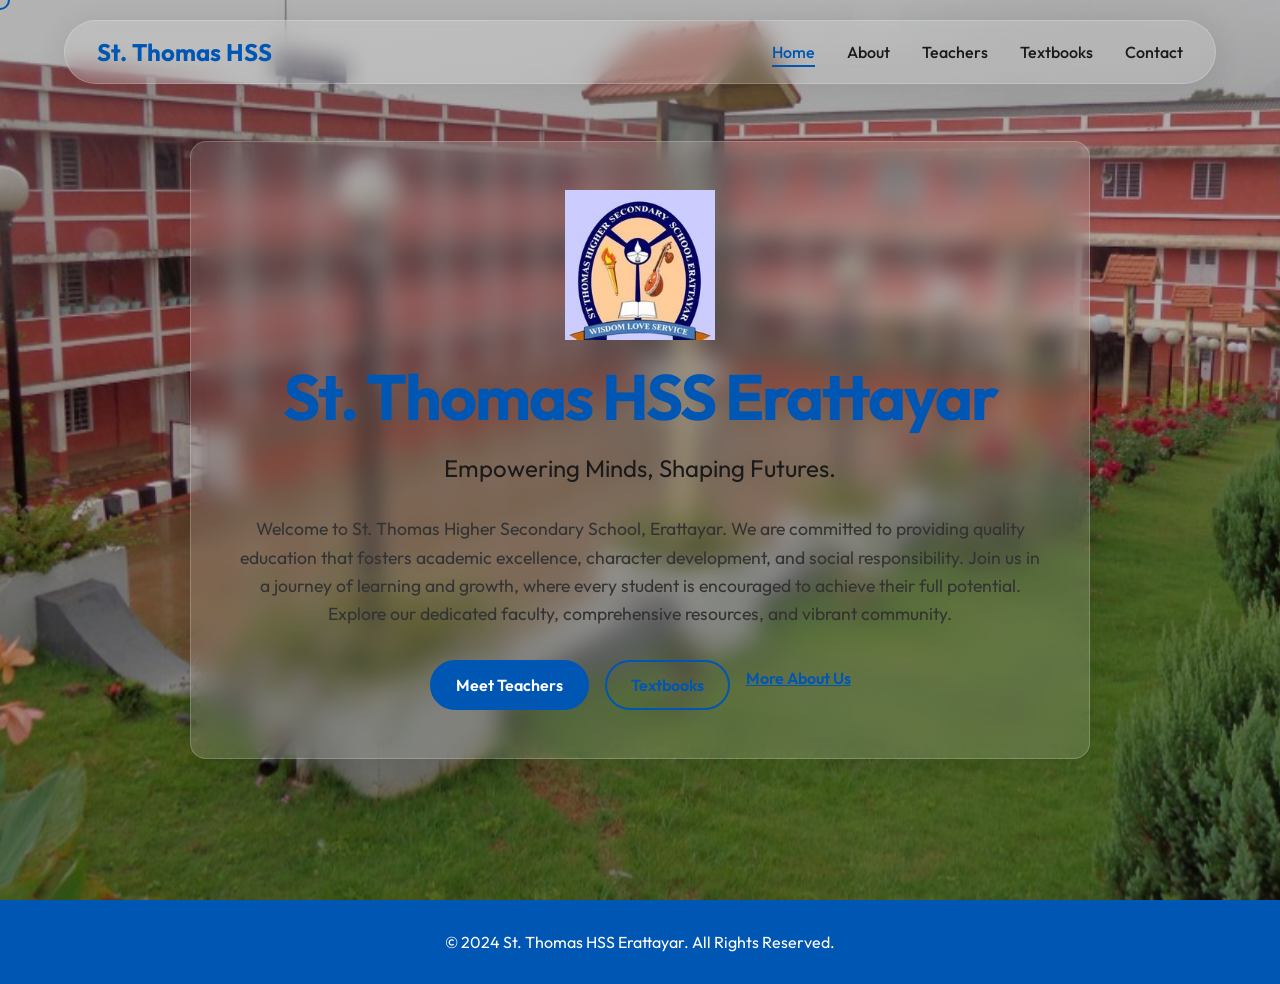
<file: index.html>
<!DOCTYPE html>
<html lang="en">

<head>
    <meta charset="UTF-8">
    <meta name="viewport" content="width=device-width, initial-scale=1.0">
    <title>St. Thomas HSS Erattayar</title>

    <!-- Google Fonts -->
    <link rel="preconnect" href="https://fonts.googleapis.com">
    <link rel="preconnect" href="https://fonts.gstatic.com" crossorigin>
    <link href="https://fonts.googleapis.com/css2?family=Outfit:wght@300;400;700&display=swap" rel="stylesheet">

    <link rel="stylesheet" href="style.css">
</head>

<body>

    <!-- Navigation Bar -->
    <nav class="navbar glass">
        <div class="logo">St. Thomas HSS</div>
        <ul class="nav-links">
            <li><a href="index.html" class="active">Home</a></li>
            <li><a href="about.html">About</a></li>
            <li><a href="teachers.html">Teachers</a></li>
            <li><a href="textbooks.html">Textbooks</a></li>
            <li><a href="contact.html">Contact</a></li>
        </ul>
    </nav>

    <!-- Hero Section -->
    <section class="hero">
        <div class="hero-bg"></div>
        <div class="hero-content glass" style="max-width: 900px;">
            <img src="assets/school_emblem.jpg" alt="School Emblem" class="hero-emblem">
            <h1>St. Thomas HSS Erattayar</h1>
            <p>Empowering Minds, Shaping Futures.</p>
            <p style="font-size: 1.1rem; margin-bottom: 2rem; color: #333; line-height: 1.6;">
                Welcome to St. Thomas Higher Secondary School, Erattayar. We are committed to providing quality
                education
                that fosters academic excellence, character development, and social responsibility.
                Join us in a journey of learning and growth, where every student is encouraged to achieve their full
                potential.
                Explore our dedicated faculty, comprehensive resources, and vibrant community.
            </p>
            <div class="cta-group">
                <a href="teachers.html" class="btn-primary">Meet Teachers</a>
                <a href="textbooks.html" class="btn-secondary">Textbooks</a>
                <a href="about.html" class="btn-text" style="font-weight: 600; text-decoration: underline;">More About
                    Us</a>
            </div>
        </div>
    </section>

    <footer>
        <p>&copy; 2024 St. Thomas HSS Erattayar. All Rights Reserved.</p>
    </footer>

    <script src="main.js"></script>
</body>

</html>
</file>
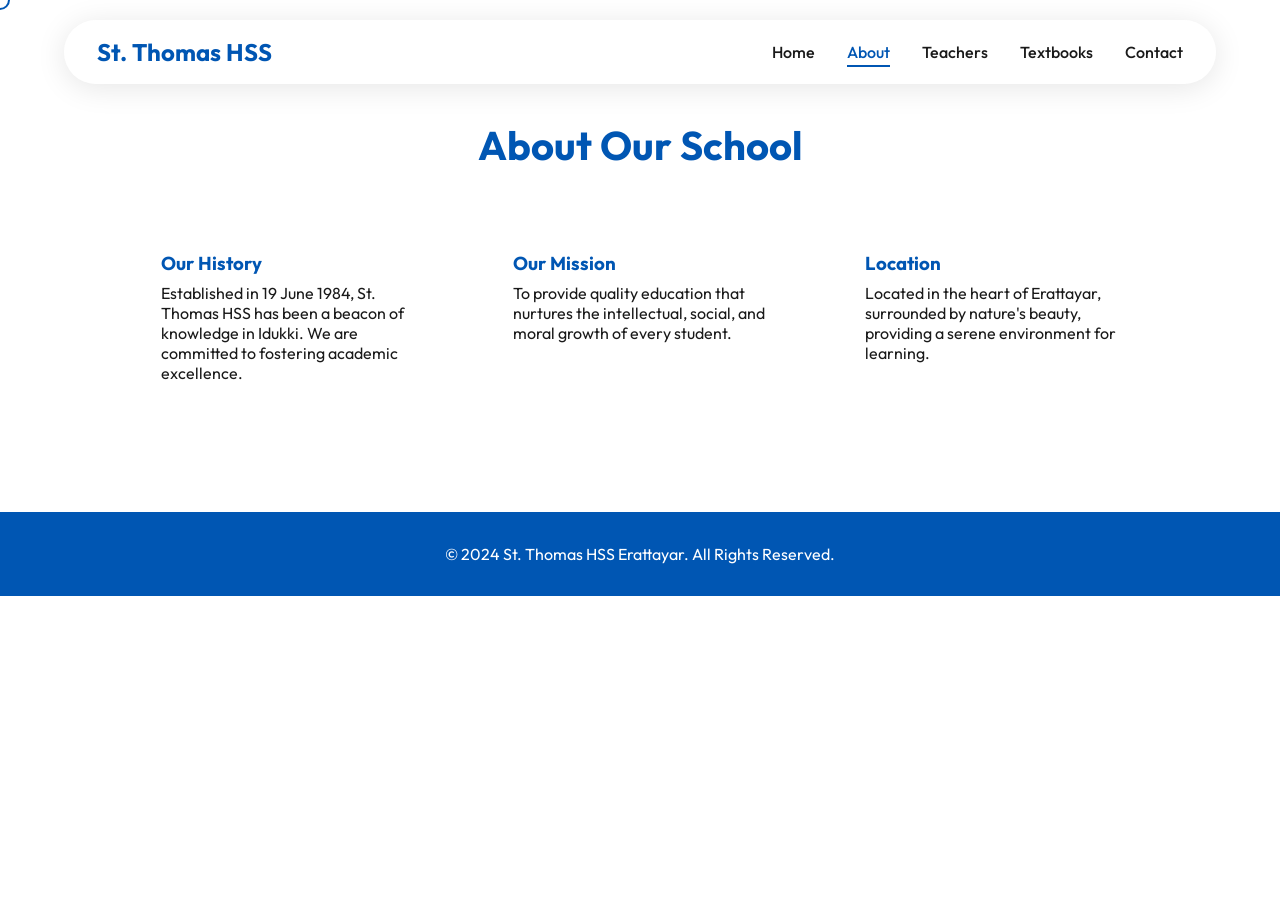
<file: about.html>
<!DOCTYPE html>
<html lang="en">

<head>
    <meta charset="UTF-8">
    <meta name="viewport" content="width=device-width, initial-scale=1.0">
    <title>About - St. Thomas HSS Erattayar</title>

    <!-- Google Fonts -->
    <link rel="preconnect" href="https://fonts.googleapis.com">
    <link rel="preconnect" href="https://fonts.gstatic.com" crossorigin>
    <link href="https://fonts.googleapis.com/css2?family=Outfit:wght@300;400;700&display=swap" rel="stylesheet">

    <link rel="stylesheet" href="style.css">
</head>

<body>

    <!-- Navigation Bar -->
    <nav class="navbar glass">
        <div class="logo">St. Thomas HSS</div>
        <ul class="nav-links">
            <li><a href="index.html">Home</a></li>
            <li><a href="about.html" class="active">About</a></li>
            <li><a href="teachers.html">Teachers</a></li>
            <li><a href="textbooks.html">Textbooks</a></li>
            <li><a href="contact.html">Contact</a></li>
        </ul>
    </nav>

    <!-- About Section -->
    <section id="about" style="padding-top: 120px;">
        <h2 class="section-title">About Our School</h2>
        <div class="grid">
            <div class="card glass-blue">
                <h3>Our History</h3>
                <p>Established in 19 June 1984, St. Thomas HSS has been a beacon of knowledge in Idukki. We are
                    committed to fostering academic excellence.</p>
            </div>
            <div class="card glass-blue">
                <h3>Our Mission</h3>
                <p>To provide quality education that nurtures the intellectual, social, and moral growth of every
                    student.</p>
            </div>
            <div class="card glass-blue">
                <h3>Location</h3>
                <p>Located in the heart of Erattayar, surrounded by nature's beauty, providing a serene environment for
                    learning.</p>
            </div>
        </div>
    </section>

    <footer>
        <p>&copy; 2024 St. Thomas HSS Erattayar. All Rights Reserved.</p>
    </footer>

    <script src="main.js"></script>
</body>

</html>
</file>
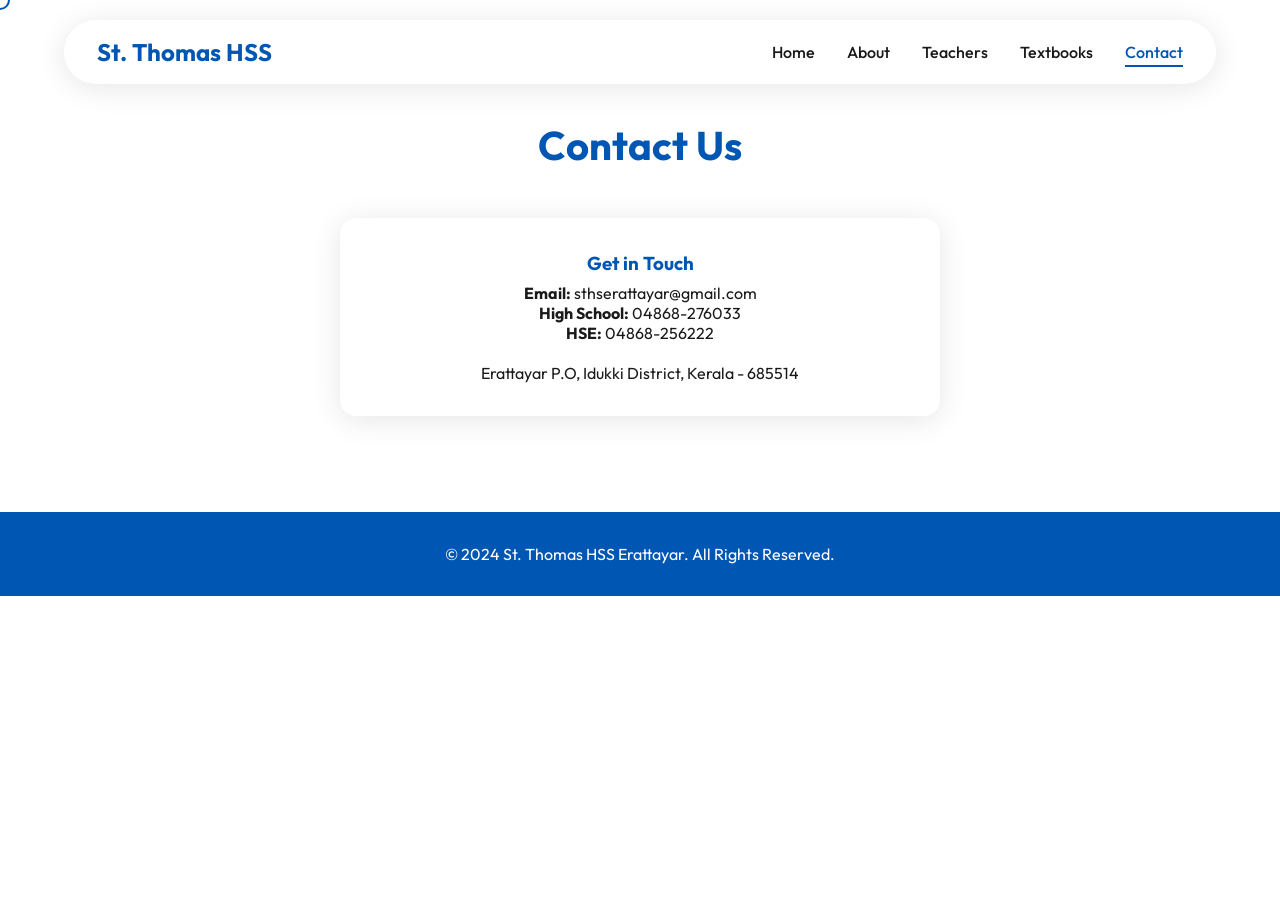
<file: contact.html>
<!DOCTYPE html>
<html lang="en">

<head>
    <meta charset="UTF-8">
    <meta name="viewport" content="width=device-width, initial-scale=1.0">
    <title>Contact - St. Thomas HSS Erattayar</title>

    <!-- Google Fonts -->
    <link rel="preconnect" href="https://fonts.googleapis.com">
    <link rel="preconnect" href="https://fonts.gstatic.com" crossorigin>
    <link href="https://fonts.googleapis.com/css2?family=Outfit:wght@300;400;700&display=swap" rel="stylesheet">

    <link rel="stylesheet" href="style.css">
</head>

<body>

    <!-- Navigation Bar -->
    <nav class="navbar glass">
        <div class="logo">St. Thomas HSS</div>
        <ul class="nav-links">
            <li><a href="index.html">Home</a></li>
            <li><a href="about.html">About</a></li>
            <li><a href="teachers.html">Teachers</a></li>
            <li><a href="textbooks.html">Textbooks</a></li>
            <li><a href="contact.html" class="active">Contact</a></li>
        </ul>
    </nav>

    <!-- Contact Section -->
    <section id="contact" style="padding-top: 120px;">
        <h2 class="section-title">Contact Us</h2>
        <div class="card glass" style="max-width: 600px; margin: 0 auto; text-align: center;">
            <h3>Get in Touch</h3>
            <p><strong>Email:</strong> sthserattayar@gmail.com</p>
            <p><strong>High School:</strong> 04868-276033</p>
            <p><strong>HSE:</strong> 04868-256222</p>
            <br>
            <p>Erattayar P.O, Idukki District, Kerala - 685514</p>
        </div>
    </section>

    <footer>
        <p>&copy; 2024 St. Thomas HSS Erattayar. All Rights Reserved.</p>
    </footer>

    <script src="main.js"></script>
</body>

</html>
</file>
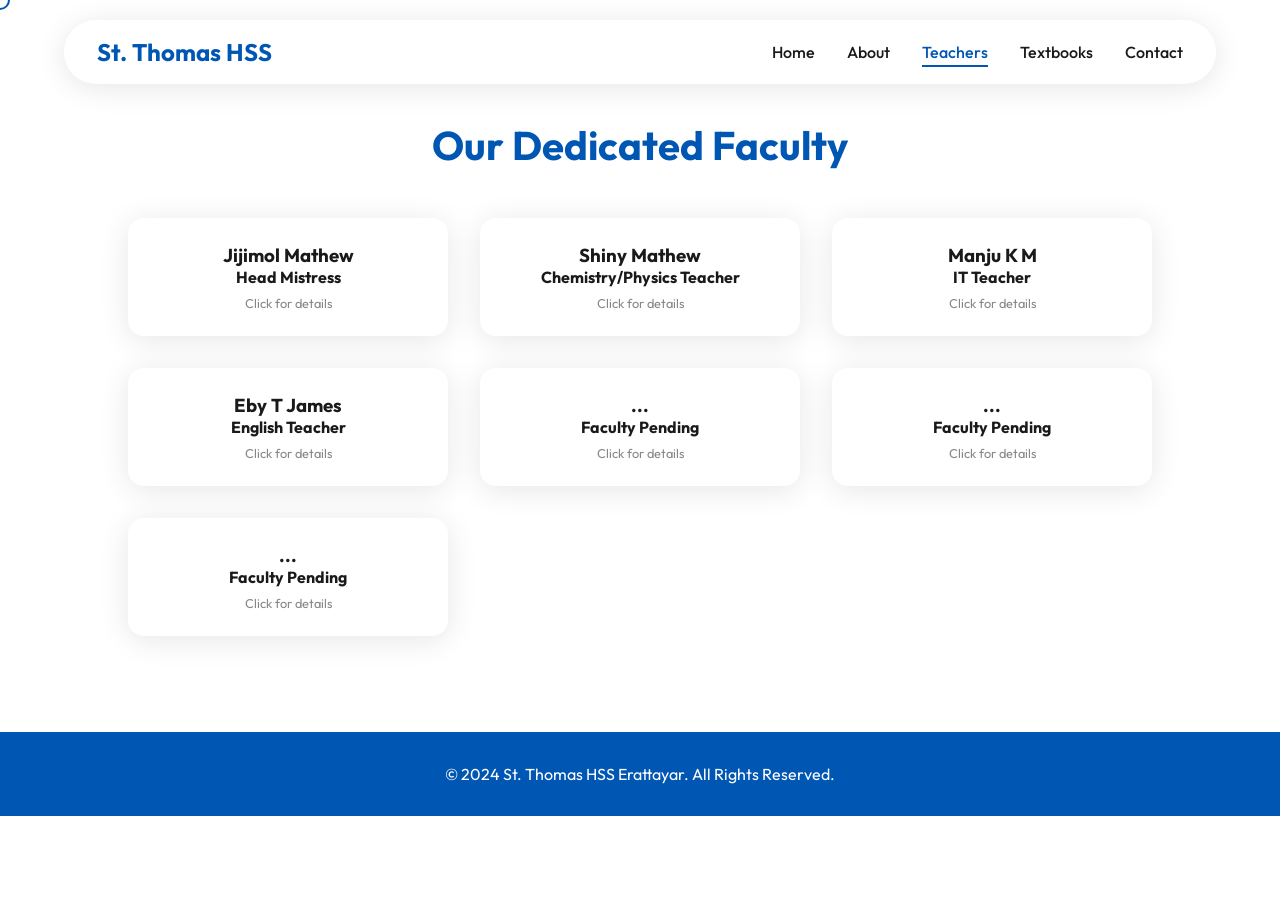
<file: teachers.html>
<!DOCTYPE html>
<html lang="en">

<head>
    <meta charset="UTF-8">
    <meta name="viewport" content="width=device-width, initial-scale=1.0">
    <title>Teachers - St. Thomas HSS Erattayar</title>

    <!-- Google Fonts -->
    <link rel="preconnect" href="https://fonts.googleapis.com">
    <link rel="preconnect" href="https://fonts.gstatic.com" crossorigin>
    <link href="https://fonts.googleapis.com/css2?family=Outfit:wght@300;400;700&display=swap" rel="stylesheet">

    <link rel="stylesheet" href="style.css">
</head>

<body>

    <!-- Navigation Bar -->
    <nav class="navbar glass">
        <div class="logo">St. Thomas HSS</div>
        <ul class="nav-links">
            <li><a href="index.html">Home</a></li>
            <li><a href="about.html">About</a></li>
            <li><a href="teachers.html" class="active">Teachers</a></li>
            <li><a href="textbooks.html">Textbooks</a></li>
            <li><a href="contact.html">Contact</a></li>
        </ul>
    </nav>

    <!-- Teachers Section -->
    <section id="teachers" style="padding-top: 120px;">
        <h2 class="section-title">Our Dedicated Faculty</h2>
        <div class="grid" id="teachers-grid">
            <!-- Populated by JS -->
        </div>
    </section>

    <!-- Teacher Details Modal -->
    <div id="teacher-modal" class="modal-overlay hidden">
        <div class="modal-content glass">
            <button id="close-modal" class="close-btn">&times;</button>
            <div id="modal-body">
                <!-- Content injected by JS -->
            </div>
        </div>
    </div>

    <footer>
        <p>&copy; 2024 St. Thomas HSS Erattayar. All Rights Reserved.</p>
    </footer>

    <script src="main.js"></script>
</body>

</html>
</file>
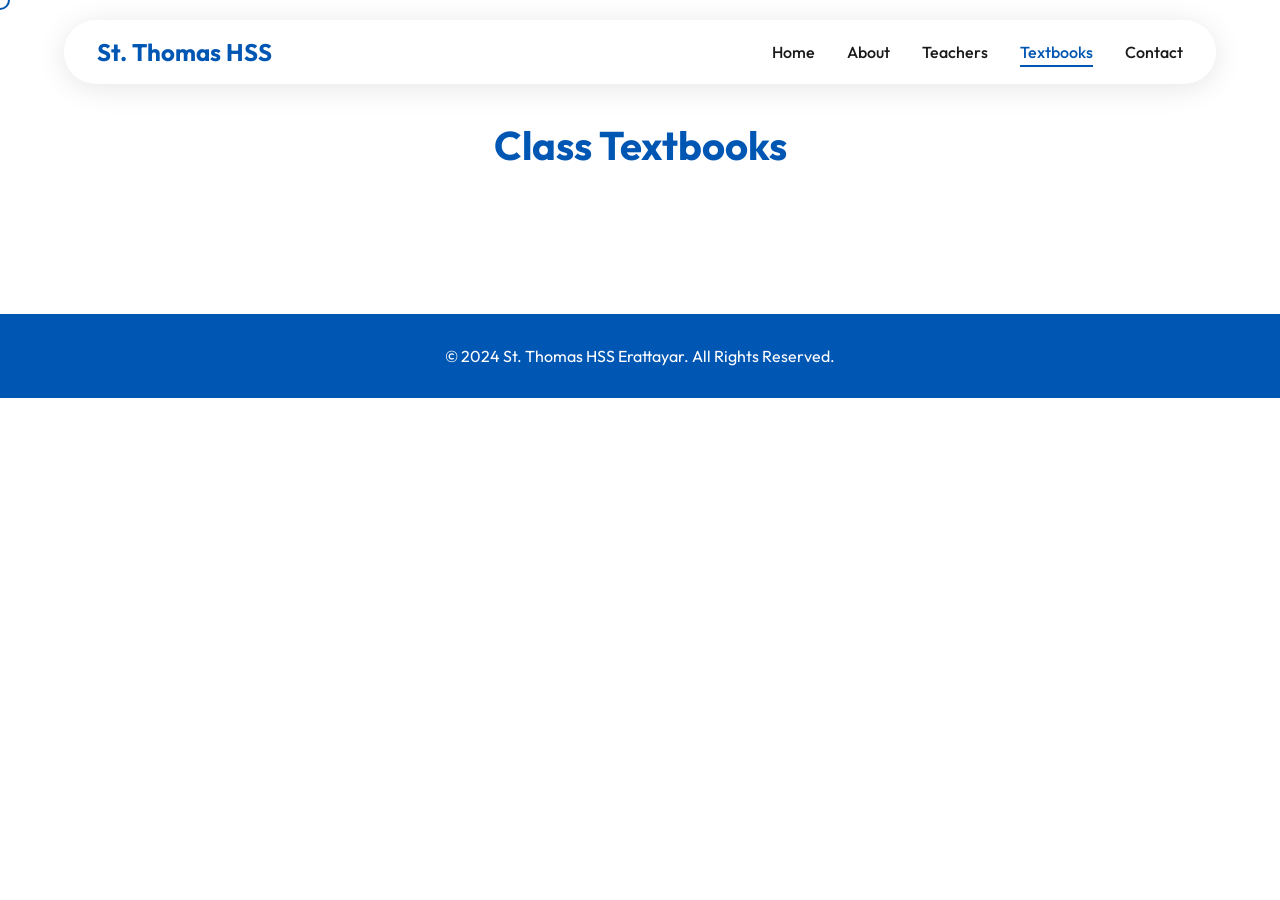
<file: textbook-view.html>
<!DOCTYPE html>
<html lang="en">

<head>
    <meta charset="UTF-8">
    <meta name="viewport" content="width=device-width, initial-scale=1.0">
    <title>Textbooks - St. Thomas HSS Erattayar</title>

    <!-- Google Fonts -->
    <link rel="preconnect" href="https://fonts.googleapis.com">
    <link rel="preconnect" href="https://fonts.gstatic.com" crossorigin>
    <link href="https://fonts.googleapis.com/css2?family=Outfit:wght@300;400;700&display=swap" rel="stylesheet">

    <link rel="stylesheet" href="style.css">
</head>

<body>

    <!-- Navigation Bar -->
    <nav class="navbar glass">
        <div class="logo">St. Thomas HSS</div>
        <ul class="nav-links">
            <li><a href="index.html">Home</a></li>
            <li><a href="about.html">About</a></li>
            <li><a href="teachers.html">Teachers</a></li>
            <li><a href="textbooks.html" class="active">Textbooks</a></li>
            <li><a href="contact.html">Contact</a></li>
        </ul>
    </nav>

    <!-- Textbooks View Section -->
    <section id="textbook-view" style="padding-top: 120px;">
        <h2 class="section-title" id="class-title">Class Textbooks</h2>
        <div class="grid" id="subject-grid">
            <!-- Populated by JS -->
        </div>
        <div id="unavailable-msg" class="glass hidden"
            style="text-align: center; padding: 3rem; max-width: 600px; margin: 0 auto;">
            <h3>Textbook isn't available now</h3>
            <p>Will Upload Shortly</p>
        </div>
    </section>

    <footer>
        <p>&copy; 2024 St. Thomas HSS Erattayar. All Rights Reserved.</p>
    </footer>

    <script src="main.js"></script>
</body>

</html>
</file>
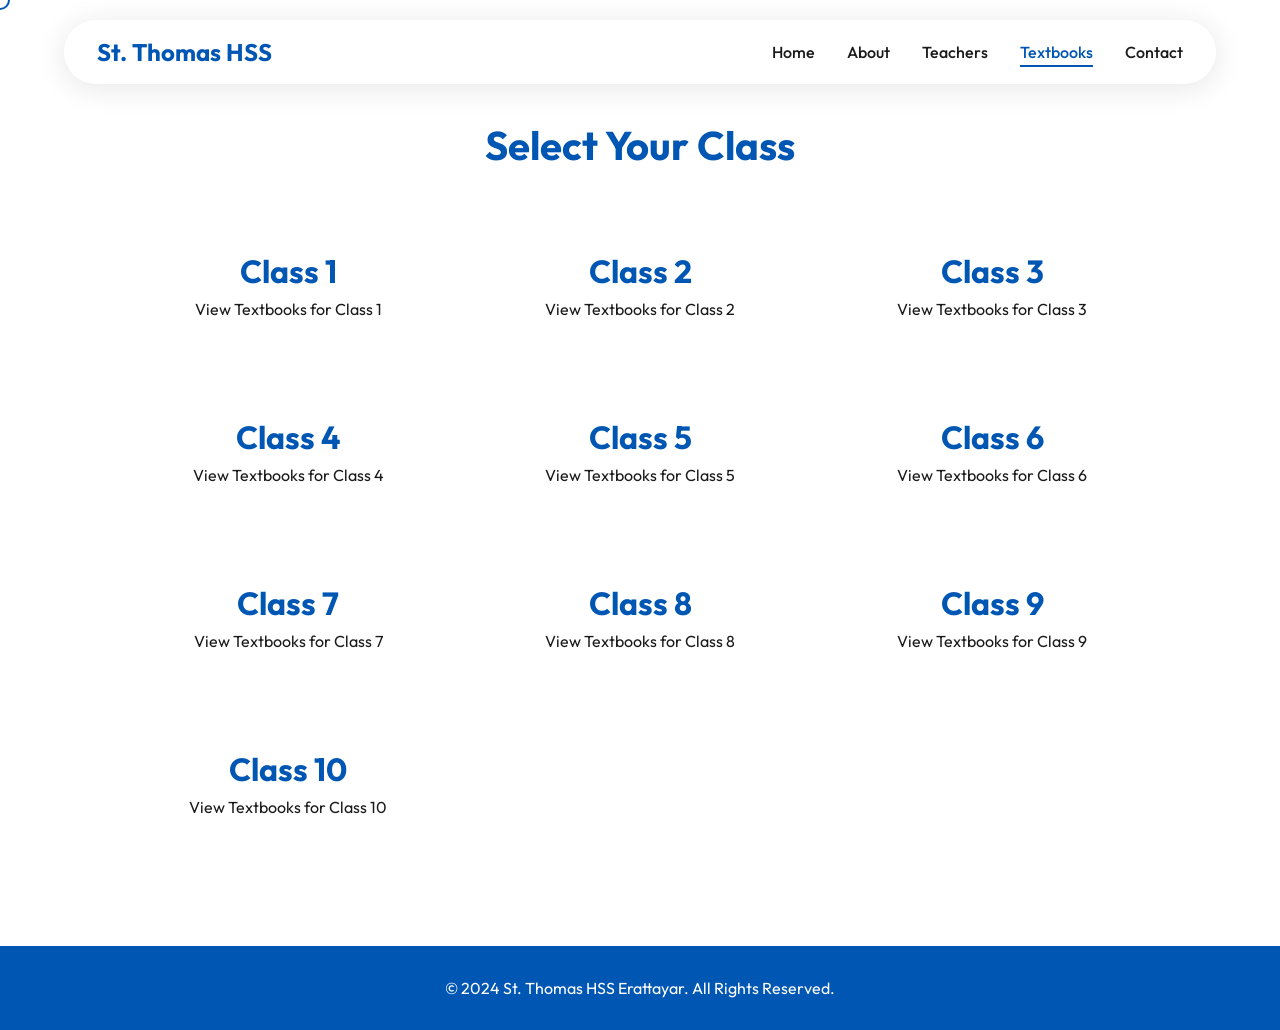
<file: textbooks.html>
<!DOCTYPE html>
<html lang="en">

<head>
    <meta charset="UTF-8">
    <meta name="viewport" content="width=device-width, initial-scale=1.0">
    <title>Textbooks - St. Thomas HSS Erattayar</title>

    <!-- Google Fonts -->
    <link rel="preconnect" href="https://fonts.googleapis.com">
    <link rel="preconnect" href="https://fonts.gstatic.com" crossorigin>
    <link href="https://fonts.googleapis.com/css2?family=Outfit:wght@300;400;700&display=swap" rel="stylesheet">

    <link rel="stylesheet" href="style.css">
</head>

<body>

    <!-- Navigation Bar -->
    <nav class="navbar glass">
        <div class="logo">St. Thomas HSS</div>
        <ul class="nav-links">
            <li><a href="index.html">Home</a></li>
            <li><a href="about.html">About</a></li>
            <li><a href="teachers.html">Teachers</a></li>
            <li><a href="textbooks.html" class="active">Textbooks</a></li>
            <li><a href="contact.html">Contact</a></li>
        </ul>
    </nav>

    <!-- Textbooks Section -->
    <section id="textbooks" style="padding-top: 120px;">
        <h2 class="section-title">Select Your Class</h2>
        <div class="grid" id="class-grid">
            <!-- Populated by JS for Classes 1-10 -->
        </div>
    </section>

    <footer>
        <p>&copy; 2024 St. Thomas HSS Erattayar. All Rights Reserved.</p>
    </footer>

    <script src="main.js"></script>
</body>

</html>
</file>
<file: style.css>
:root {
    --primary-blue: #0056b3;
    --secondary-blue: #e3f2fd;
    --white: #ffffff;
    --text-dark: #1a1a1a;
    --glass-bg: rgba(255, 255, 255, 0.15);
    /* Significantly more transparent */
    --glass-border: rgba(255, 255, 255, 0.2);
    --font-main: 'Outfit', sans-serif;
    --cursor-size: 20px;
}

/* ... existing code ... */

* {
    margin: 0;
    padding: 0;
    box-sizing: border-box;
    cursor: none;
    scroll-behavior: smooth;
}

body {
    font-family: var(--font-main);
    background-color: var(--white);
    color: var(--text-dark);
    overflow-x: hidden;
}

/* Custom Cursor */
.cursor {
    position: fixed;
    top: 0;
    left: 0;
    width: var(--cursor-size);
    height: var(--cursor-size);
    border: 2px solid var(--primary-blue);
    border-radius: 50%;
    pointer-events: none;
    z-index: 9999;
    transform: translate(-50%, -50%);
    transition: transform 0.1s ease, background-color 0.2s;
    mix-blend-mode: normal;
    /* Changed for better visibility */
}

.cursor.hovered {
    transform: translate(-50%, -50%) scale(1.5);
    background-color: rgba(0, 86, 179, 0.2);
    border-color: transparent;
}

/* Glassmorphism Utility */
.glass {
    background: var(--glass-bg);
    backdrop-filter: blur(12px);
    -webkit-backdrop-filter: blur(12px);
    border: 1px solid var(--glass-border);
    border-radius: 16px;
    box-shadow: 0 4px 30px rgba(0, 0, 0, 0.1);
}

/* Navbar */
.navbar {
    position: fixed;
    top: 20px;
    left: 50%;
    transform: translateX(-50%);
    width: 90%;
    max-width: 1200px;
    padding: 1rem 2rem;
    display: flex;
    justify-content: space-between;
    align-items: center;
    z-index: 1000;
    border-radius: 50px;
    /* Pill shape */
}

.logo {
    font-weight: 700;
    font-size: 1.5rem;
    color: var(--primary-blue);
}

.nav-links {
    list-style: none;
    display: flex;
    gap: 2rem;
}

.nav-links a {
    text-decoration: none;
    color: var(--text-dark);
    font-weight: 500;
    transition: color 0.3s;
}

.nav-links a:hover,
.nav-links a.active {
    color: var(--primary-blue);
    position: relative;
}

.nav-links a.active::after {
    content: '';
    position: absolute;
    width: 100%;
    height: 2px;
    bottom: -5px;
    left: 0;
    background-color: var(--primary-blue);
}

/* Teacher Summary Card (Grid View) */
.teacher-summary-card {
    background: rgba(255, 255, 255, 0.1);
    backdrop-filter: blur(16px);
    -webkit-backdrop-filter: blur(16px);
    border: 1px solid rgba(255, 255, 255, 0.3);
    border-radius: 16px;
    padding: 1.5rem;
    text-align: center;
    cursor: pointer;
    transition: all 0.3s ease;
    box-shadow: 0 4px 30px rgba(0, 0, 0, 0.1);
}

.teacher-summary-card:hover {
    transform: translateY(-5px);
    background: rgba(255, 255, 255, 0.25);
    box-shadow: 0 10px 30px rgba(0, 86, 179, 0.15);
    border-color: var(--primary-blue);
}

/* Modal Styles */
.modal-overlay {
    position: fixed;
    top: 0;
    left: 0;
    width: 100%;
    height: 100%;
    background: rgba(0, 0, 0, 0.3);
    /* Lighter backdrop */
    backdrop-filter: blur(8px);
    z-index: 9999;
    /* Ensure it's on top of everything */
    display: flex;
    justify-content: center;
    align-items: center;
    opacity: 1;
    transition: opacity 0.3s ease;
}

/* ... existing code ... */

/* Modal Content - Adjusted for Portrait Card */
.modal-content {
    background: rgba(255, 255, 255, 0.4);
    /* Much more transparent */
    backdrop-filter: blur(25px);
    /* Stronger blur for glass effect */
    -webkit-backdrop-filter: blur(25px);
    padding: 2.5rem;
    border-radius: 30px;
    /* More rounded corners */
    max-width: 380px;
    width: 90%;
    position: relative;
    box-shadow: 0 25px 50px rgba(0, 0, 0, 0.15);
    transform: scale(1);
    transition: transform 0.3s ease;
    display: flex;
    flex-direction: column;
    align-items: center;
    border: 1px solid rgba(255, 255, 255, 0.3);
}

.modal-overlay.hidden .modal-content {
    transform: scale(0.9);
}

.close-btn {
    position: absolute;
    top: 10px;
    right: 15px;
    width: 32px;
    height: 32px;
    font-size: 1.5rem;
    background: rgba(255, 255, 255, 0.8);
    border-radius: 50%;
    border: none;
    color: var(--text-dark);
    cursor: pointer;
    transition: all 0.2s;
    display: flex;
    align-items: center;
    justify-content: center;
    z-index: 10;
    box-shadow: 0 2px 5px rgba(0, 0, 0, 0.1);
}

.close-btn:hover {
    color: var(--primary-blue);
}

/* Teacher Card (Inside Modal) - Reuse base styles but ensure fit */
.teacher-card {
    background: transparent;
    /* Overlay handles bg */
    box-shadow: none;
    border: none;
    backdrop-filter: none;
    padding: 0;
}

.teacher-photo-placeholder {
    width: 200px;
    aspect-ratio: 2 / 3;
    height: auto;
    border-radius: 20px;
    /* Ensure rounded */
    background: linear-gradient(135deg, #e3f2fd 0%, #bbdefb 100%);
    margin-bottom: 1.5rem;
    display: flex;
    align-items: center;
    justify-content: center;
    border: 2px solid rgba(255, 255, 255, 0.5);
    box-shadow: 0 10px 25px rgba(0, 50, 100, 0.1);
    color: var(--primary-blue);
    font-weight: 600;
    font-size: 1rem;
    position: relative;
    overflow: hidden;
}

/* Add a dummy icon or text style */
.teacher-photo-placeholder::after {
    content: 'Photo Here';
    position: absolute;
}

/* Hero Section */
.hero {
    position: relative;
    height: 100vh;
    width: 100%;
    overflow: hidden;
    display: flex;
    align-items: center;
    justify-content: center;
    color: var(--text-dark);
    /* Changed to dark for glass contrast */
    text-align: center;
}

.hero-bg {
    position: absolute;
    top: 0;
    left: 0;
    width: 100%;
    height: 100%;
    background: linear-gradient(rgba(0, 0, 0, 0.3), rgba(0, 0, 0, 0.3)), url('assets/school_bg.jpg');
    background-size: cover;
    background-position: center;
    z-index: -1;
}

.hero-content {
    z-index: 1;
    padding: 3rem;
    max-width: 800px;
}

.hero h1 {
    font-size: 4rem;
    letter-spacing: -2px;
    margin-bottom: 1rem;
    color: var(--primary-blue);
}

.hero-emblem {
    width: 150px;
    height: auto;
    margin-bottom: 1rem;
    display: block;
    margin-left: auto;
    margin-right: auto;
}

.hero p {
    font-size: 1.5rem;
    margin-bottom: 2rem;
}

/* Buttons */
.cta-group {
    display: flex;
    gap: 1rem;
    justify-content: center;
}

.btn-primary,
.btn-secondary,
.btn-text {
    padding: 0.8rem 1.5rem;
    border-radius: 30px;
    text-decoration: none;
    font-weight: 600;
    transition: transform 0.2s, box-shadow 0.2s;
    display: inline-block;
}

.btn-primary {
    background-color: var(--primary-blue);
    color: white;
    border: 2px solid var(--primary-blue);
}

.btn-secondary {
    background-color: transparent;
    color: var(--primary-blue);
    border: 2px solid var(--primary-blue);
}

.btn-text {
    background: none;
    border: none;
    color: var(--primary-blue);
    padding: 0.5rem 0;
    cursor: none;
    /* Inherit global none, but handled by JS */
}

.btn-primary:hover,
.btn-secondary:hover {
    transform: translateY(-2px);
    box-shadow: 0 5px 15px rgba(0, 86, 179, 0.3);
}

/* Sections */
section {
    padding: 6rem 10%;
    /* Increased top padding for navbar clearance if navigating */
}

.section-title {
    text-align: center;
    font-size: 2.5rem;
    color: var(--primary-blue);
    margin-bottom: 3rem;
}

/* Cards Grid */
.grid {
    display: grid;
    grid-template-columns: repeat(auto-fit, minmax(280px, 1fr));
    gap: 2rem;
}

.card {
    padding: 2rem;
    transition: transform 0.3s ease, box-shadow 0.3s ease;
    background: white;
}

.card.glass-blue {
    background: rgba(255, 255, 255, 0.15);
    /* Matched to global glass theme */
    border: 1px solid rgba(255, 255, 255, 0.2);
    backdrop-filter: blur(12px);
    -webkit-backdrop-filter: blur(12px);
}

.card:hover {
    transform: translateY(-5px);
    box-shadow: 0 10px 40px rgba(0, 86, 179, 0.15);
}

.card h3 {
    color: var(--primary-blue);
    margin-bottom: 0.5rem;
}

/* Footer */
footer {
    background: var(--primary-blue);
    color: var(--white);
    padding: 2rem;
    text-align: center;
}

/* Mobile Responsive */
@media (max-width: 768px) {
    .navbar {
        width: 95%;
        padding: 1rem;
        flex-direction: column;
        gap: 1rem;
        border-radius: 20px;
        top: 10px;
    }

    .nav-links {
        gap: 1rem;
        font-size: 0.9rem;
    }

    .hero h1 {
        font-size: 2.5rem;
    }
}

/* Helper classes for JS toggling */
.hidden {
    display: none !important;
}
</file>
